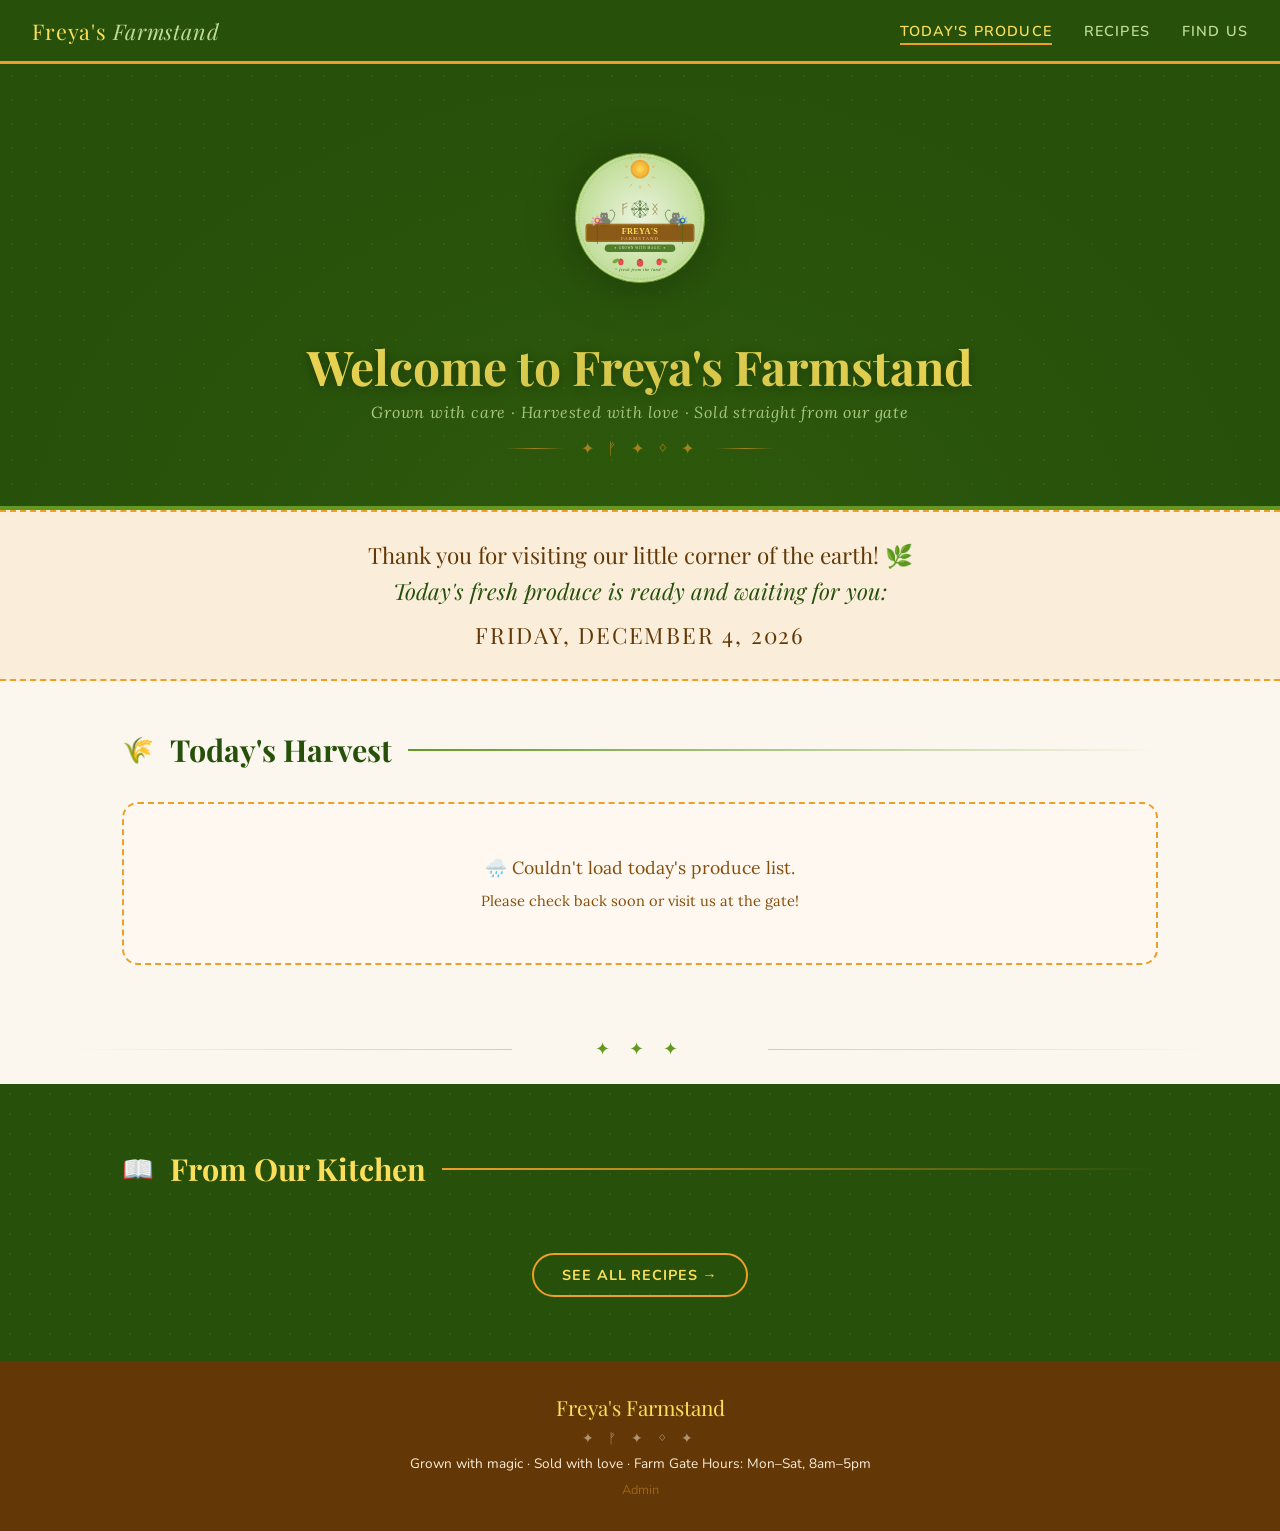
<file: index.html>
<!DOCTYPE html>
<html lang="en">
<head>
<meta charset="UTF-8">
<meta name="viewport" content="width=device-width, initial-scale=1.0">
<title>Freya's Farmstand – Fresh from the Gate</title>
<link rel="stylesheet" href="css/style.css">
<link href="https://fonts.googleapis.com/css2?family=Playfair+Display:ital,wght@0,700;1,400&family=Lora:ital,wght@0,400;0,600;1,400&family=Nunito:wght@400;600;700&display=swap" rel="stylesheet">
</head>
<body>

<!-- NAV -->
<nav>
  <div class="nav-logo">Freya's <span>Farmstand</span></div>
  <button class="nav-toggle" onclick="toggleNav()" aria-label="Menu">☰</button>
  <ul id="nav-links">
    <li><a href="index.html" class="active">Today's Produce</a></li>
    <li><a href="recipes.html">Recipes</a></li>
    <li><a href="find-us.html">Find Us</a></li>
  </ul>
</nav>

<!-- HERO -->
<section class="hero">
  <div class="hero-dots"></div>
  <svg class="hero-logo" viewBox="0 0 680 530" xmlns="http://www.w3.org/2000/svg">
    <defs>
      <radialGradient id="sungrad2" cx="50%" cy="50%" r="50%"><stop offset="0%" stop-color="#FCDE5A"/><stop offset="100%" stop-color="#EF9F27"/></radialGradient>
      <radialGradient id="bggrad2" cx="50%" cy="50%" r="50%"><stop offset="0%" stop-color="#EAF3DE"/><stop offset="100%" stop-color="#C0DD97"/></radialGradient>
    </defs>
    <circle cx="340" cy="258" r="220" fill="url(#bggrad2)" stroke="#639922" stroke-width="3"/>
    <circle cx="340" cy="258" r="208" fill="none" stroke="#639922" stroke-width="1.5" stroke-dasharray="6 5" opacity="0.6"/>
    <circle cx="340" cy="92" r="32" fill="url(#sungrad2)"/>
    <g stroke="#EF9F27" stroke-width="2.5" stroke-linecap="round" opacity="0.85">
      <line x1="340" y1="50" x2="340" y2="42"/><line x1="368" y1="59" x2="374" y2="53"/>
      <line x1="382" y1="85" x2="390" y2="82"/><line x1="382" y1="119" x2="390" y2="122"/>
      <line x1="368" y1="143" x2="374" y2="151"/><line x1="340" y1="150" x2="340" y2="158"/>
      <line x1="312" y1="143" x2="306" y2="151"/><line x1="298" y1="119" x2="290" y2="122"/>
      <line x1="298" y1="85" x2="290" y2="82"/><line x1="312" y1="59" x2="306" y2="53"/>
    </g>
    <circle cx="340" cy="92" r="23" fill="none" stroke="#FCDE5A" stroke-width="1.5" opacity="0.5"/>
    <g fill="#5F5E5A" opacity="0.75">
      <ellipse cx="218" cy="272" rx="22" ry="16"/><ellipse cx="218" cy="252" rx="13" ry="12"/>
      <polygon points="205,248 210,237 215,248"/><polygon points="221,248 226,237 231,248"/>
      <path d="M240,272 Q260,252 252,237 Q246,227 238,232" fill="none" stroke="#5F5E5A" stroke-width="3" stroke-linecap="round"/>
      <circle cx="213" cy="251" r="2" fill="#EAF3DE"/><circle cx="223" cy="251" r="2" fill="#EAF3DE"/>
    </g>
    <g fill="#5F5E5A" opacity="0.75">
      <ellipse cx="462" cy="272" rx="22" ry="16"/><ellipse cx="462" cy="252" rx="13" ry="12"/>
      <polygon points="449,248 454,237 459,248"/><polygon points="465,248 470,237 475,248"/>
      <path d="M440,272 Q420,252 428,237 Q434,227 442,232" fill="none" stroke="#5F5E5A" stroke-width="3" stroke-linecap="round"/>
      <circle cx="457" cy="251" r="2" fill="#EAF3DE"/><circle cx="467" cy="251" r="2" fill="#EAF3DE"/>
    </g>
    <g transform="translate(340,228)" stroke="#27500A" stroke-linecap="round" opacity="0.85">
      <circle cx="0" cy="0" r="28" fill="none" stroke="#27500A" stroke-width="1.8" opacity="0.5"/>
      <circle cx="0" cy="0" r="5" fill="#27500A" opacity="0.6"/>
      <line x1="0" y1="-28" x2="0" y2="28" stroke-width="2"/><line x1="-28" y1="0" x2="28" y2="0" stroke-width="2"/>
      <line x1="-20" y1="-20" x2="20" y2="20" stroke-width="2"/><line x1="20" y1="-20" x2="-20" y2="20" stroke-width="2"/>
      <line x1="0" y1="-28" x2="-6" y2="-18" stroke-width="2"/><line x1="0" y1="-28" x2="6" y2="-18" stroke-width="2"/>
      <line x1="28" y1="0" x2="18" y2="-6" stroke-width="2"/><line x1="28" y1="0" x2="18" y2="6" stroke-width="2"/>
      <line x1="0" y1="28" x2="-6" y2="18" stroke-width="2"/><line x1="0" y1="28" x2="6" y2="18" stroke-width="2"/>
      <line x1="-28" y1="0" x2="-18" y2="-6" stroke-width="2"/><line x1="-28" y1="0" x2="-18" y2="6" stroke-width="2"/>
      <line x1="20" y1="-20" x2="20" y2="-10" stroke-width="1.8"/><line x1="20" y1="20" x2="10" y2="20" stroke-width="1.8"/>
      <line x1="-20" y1="20" x2="-20" y2="10" stroke-width="1.8"/><line x1="-20" y1="-20" x2="-10" y2="-20" stroke-width="1.8"/>
      <circle cx="0" cy="-14" r="2.2" fill="#27500A"/><circle cx="14" cy="0" r="2.2" fill="#27500A"/>
      <circle cx="0" cy="14" r="2.2" fill="#27500A"/><circle cx="-14" cy="0" r="2.2" fill="#27500A"/>
    </g>
    <g stroke="#854F0B" stroke-width="2.2" stroke-linecap="round" opacity="0.75">
      <line x1="282" y1="210" x2="282" y2="246"/><line x1="282" y1="214" x2="296" y2="207"/><line x1="282" y1="226" x2="296" y2="219"/>
    </g>
    <g stroke="#854F0B" stroke-width="2.2" stroke-linecap="round" opacity="0.75">
      <line x1="384" y1="210" x2="398" y2="228"/><line x1="398" y1="210" x2="384" y2="228"/>
      <line x1="384" y1="228" x2="398" y2="246"/><line x1="398" y1="228" x2="384" y2="246"/>
    </g>
    <rect x="155" y="278" width="370" height="62" rx="10" fill="#854F0B" opacity="0.92"/>
    <rect x="158" y="281" width="364" height="56" rx="8" fill="none" stroke="#FCDE5A" stroke-width="1.5" opacity="0.5"/>
    <text x="340" y="314" text-anchor="middle" font-family="Georgia, serif" font-size="28" font-weight="700" fill="#FCDE5A" letter-spacing="1">FREYA'S</text>
    <text x="340" y="334" text-anchor="middle" font-family="Georgia, serif" font-size="17" font-weight="400" fill="#FAC775" letter-spacing="3">FARMSTAND</text>
    <g><line x1="195" y1="276" x2="195" y2="345" stroke="#3B6D11" stroke-width="2" stroke-linecap="round"/>
      <circle cx="195" cy="267" r="10" fill="#D4537E" opacity="0.9"/><circle cx="195" cy="267" r="5" fill="#FCDE5A"/>
      <ellipse cx="195" cy="255" rx="3.5" ry="5" fill="#ED93B1" opacity="0.85"/>
      <ellipse cx="206" cy="259" rx="3.5" ry="5" fill="#ED93B1" opacity="0.85" transform="rotate(45,206,259)"/>
      <ellipse cx="207" cy="271" rx="3.5" ry="5" fill="#ED93B1" opacity="0.85" transform="rotate(90,207,271)"/>
      <ellipse cx="183" cy="280" rx="3.5" ry="5" fill="#ED93B1" opacity="0.85" transform="rotate(-135,183,280)"/>
      <ellipse cx="178" cy="271" rx="3.5" ry="5" fill="#ED93B1" opacity="0.85" transform="rotate(-90,178,271)"/>
      <ellipse cx="181" cy="259" rx="3.5" ry="5" fill="#ED93B1" opacity="0.85" transform="rotate(-45,181,259)"/>
    </g>
    <g><line x1="485" y1="276" x2="485" y2="345" stroke="#3B6D11" stroke-width="2" stroke-linecap="round"/>
      <circle cx="485" cy="267" r="10" fill="#185FA5" opacity="0.85"/><circle cx="485" cy="267" r="5" fill="#FCDE5A"/>
      <ellipse cx="485" cy="255" rx="3.5" ry="5" fill="#85B7EB" opacity="0.9"/>
      <ellipse cx="496" cy="259" rx="3.5" ry="5" fill="#85B7EB" opacity="0.9" transform="rotate(45,496,259)"/>
      <ellipse cx="497" cy="271" rx="3.5" ry="5" fill="#85B7EB" opacity="0.9" transform="rotate(90,497,271)"/>
      <ellipse cx="473" cy="280" rx="3.5" ry="5" fill="#85B7EB" opacity="0.9" transform="rotate(-135,473,280)"/>
      <ellipse cx="468" cy="271" rx="3.5" ry="5" fill="#85B7EB" opacity="0.9" transform="rotate(-90,468,271)"/>
      <ellipse cx="471" cy="259" rx="3.5" ry="5" fill="#85B7EB" opacity="0.9" transform="rotate(-45,471,259)"/>
    </g>
    <rect x="220" y="348" width="240" height="26" rx="13" fill="#3B6D11" opacity="0.85"/>
    <text x="340" y="365" text-anchor="middle" font-family="Georgia, serif" font-size="11" fill="#EAF3DE" letter-spacing="2">✦ GROWN WITH MAGIC ✦</text>
    <g transform="translate(275,400)"><ellipse cx="0" cy="8" rx="9" ry="11" fill="#E24B4A"/><path d="M-3,0 Q0,-8 3,0" fill="#3B6D11"/><circle cx="-3" cy="6" r="1" fill="#FCDE5A" opacity="0.7"/><circle cx="2" cy="10" r="1" fill="#FCDE5A" opacity="0.7"/><circle cx="-1" cy="14" r="1" fill="#FCDE5A" opacity="0.7"/></g>
    <g transform="translate(340,402)"><ellipse cx="0" cy="9" rx="11" ry="13" fill="#E24B4A"/><path d="M-4,0 Q0,-10 4,0" fill="#3B6D11"/><circle cx="-4" cy="7" r="1.2" fill="#FCDE5A" opacity="0.7"/><circle cx="3" cy="12" r="1.2" fill="#FCDE5A" opacity="0.7"/><circle cx="-1" cy="16" r="1.2" fill="#FCDE5A" opacity="0.7"/></g>
    <g transform="translate(405,400)"><ellipse cx="0" cy="8" rx="9" ry="11" fill="#E24B4A"/><path d="M-3,0 Q0,-8 3,0" fill="#3B6D11"/><circle cx="-3" cy="6" r="1" fill="#FCDE5A" opacity="0.7"/><circle cx="2" cy="10" r="1" fill="#FCDE5A" opacity="0.7"/><circle cx="-1" cy="14" r="1" fill="#FCDE5A" opacity="0.7"/></g>
    <ellipse cx="258" cy="404" rx="12" ry="6" fill="#639922" opacity="0.8" transform="rotate(-30,258,404)"/>
    <ellipse cx="422" cy="404" rx="12" ry="6" fill="#639922" opacity="0.8" transform="rotate(30,422,404)"/>
    <text x="340" y="440" text-anchor="middle" font-family="Georgia, serif" font-size="15" font-style="italic" fill="#27500A" letter-spacing="1.5" opacity="0.95">~ fresh from the land ~</text>
  </svg>
  <h1>Welcome to Freya's Farmstand</h1>
  <p class="hero-tagline">Grown with care · Harvested with love · Sold straight from our gate</p>
  <div class="hero-rune-row">
    <div class="rune-divider"></div>
    <span class="rune-sym">✦ ᚠ ✦ ᛜ ✦</span>
    <div class="rune-divider"></div>
  </div>
</section>

<!-- WELCOME BAND -->
<div class="welcome-band">
  <p>Thank you for visiting our little corner of the earth! 🌿<br>
  <em>Today's fresh produce is ready and waiting for you:</em></p>
  <p class="welcome-date" id="today-date"></p>
</div>

<!-- PRODUCE SECTION -->
<main class="section">
  <div class="section-header">
    <span class="section-header-icon">🌾</span>
    <h2>Today's Harvest</h2>
    <div class="section-header-line"></div>
  </div>

  <div id="loading-state" class="loading-state">
    <div class="spinner"></div>
    <p>Fetching today's harvest from the field…</p>
  </div>

  <div id="produce-grid" class="produce-grid" style="display:none;"></div>

  <div id="error-state" class="error-state" style="display:none;">
    <p>🌧️ Couldn't load today's produce list.<br><small>Please check back soon or visit us at the gate!</small></p>
  </div>
</main>

<div class="fancy-divider">✦ ✦ ✦</div>

<!-- RECIPES PREVIEW -->
<div class="recipes-band">
  <div class="section" style="padding-top:1rem;padding-bottom:1rem;">
    <div class="section-header">
      <span class="section-header-icon">📖</span>
      <h2>From Our Kitchen</h2>
      <div class="section-header-line"></div>
    </div>
    <div id="recipe-preview" class="recipe-cards"></div>
    <div style="text-align:center">
      <a href="recipes.html" class="btn-outline">See all recipes →</a>
    </div>
  </div>
</div>

<!-- FOOTER -->
<footer>
  <div class="foot-logo">Freya's Farmstand</div>
  <div class="rune-row">✦ ᚠ ✦ ᛜ ✦</div>
  <p>Grown with magic · Sold with love · Farm Gate Hours: Mon–Sat, 8am–5pm</p>
  <p style="margin-top:0.5rem;opacity:0.6;font-size:0.8rem;">
    <a href="admin/index.html">Admin</a>
  </p>
</footer>

<script src="js/config.js"></script>
<script src="js/sheets.js"></script>
<script src="js/main.js"></script>
</body>
</html>
</file>
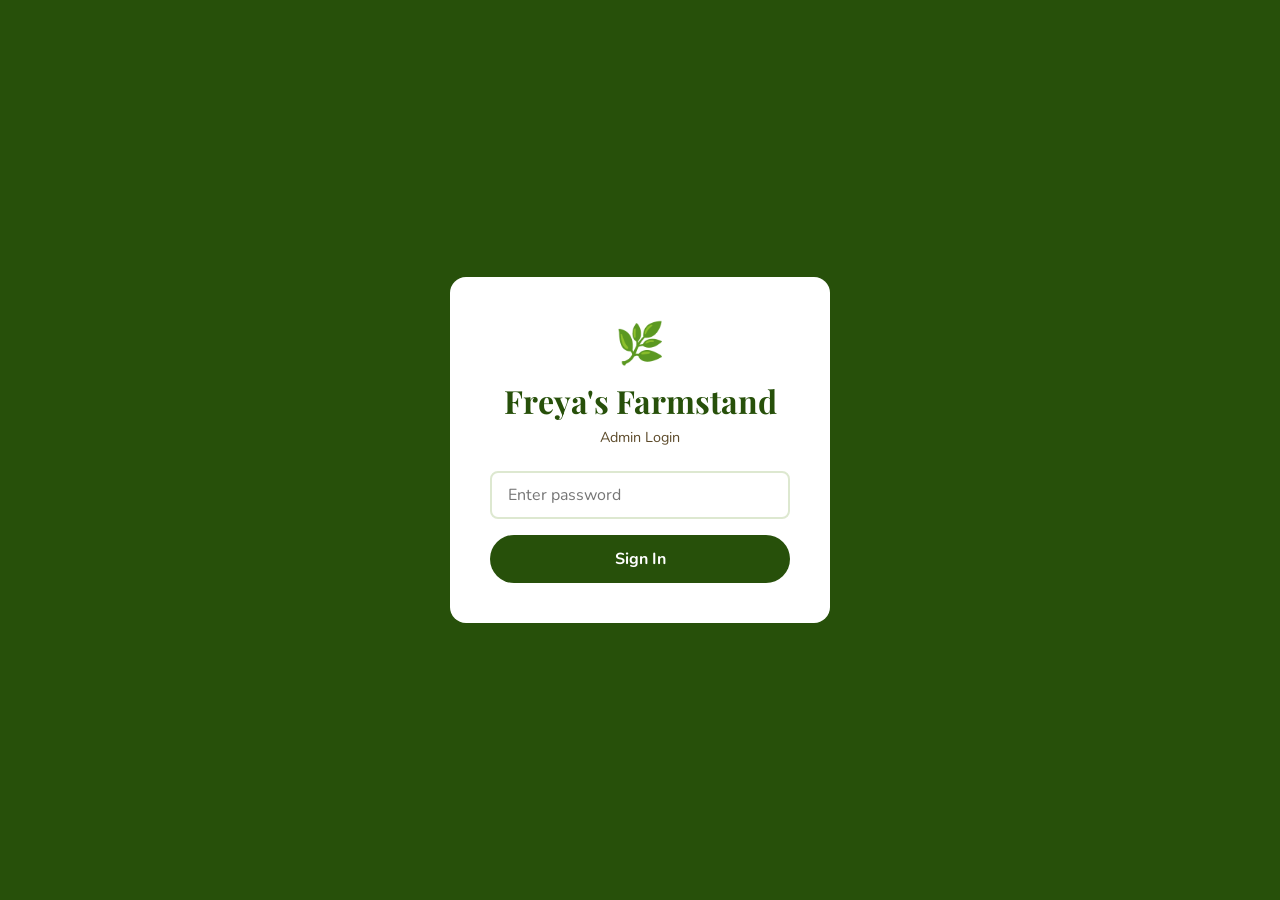
<file: admin/index.html>
<!DOCTYPE html>
<html lang="en">
<head>
<meta charset="UTF-8">
<meta name="viewport" content="width=device-width, initial-scale=1.0">
<title>Admin – Freya's Farmstand</title>
<link rel="stylesheet" href="../css/style.css">
<link href="https://fonts.googleapis.com/css2?family=Playfair+Display:ital,wght@0,700;1,400&family=Lora:ital,wght@0,400;1,400&family=Nunito:wght@400;600;700&display=swap" rel="stylesheet">
</head>
<body class="admin-body">

<!-- LOGIN SCREEN -->
<div id="login-screen" class="login-wrap">
  <div class="login-card">
    <div style="font-size:2.5rem;margin-bottom:0.5rem;">🌿</div>
    <h1>Freya's Farmstand</h1>
    <p>Admin Login</p>
    <input type="password" class="login-field" id="pw-input" placeholder="Enter password" onkeydown="if(event.key==='Enter')doLogin()">
    <button class="login-btn" onclick="doLogin()">Sign In</button>
    <p class="login-error" id="login-error">Incorrect password. Try again.</p>
  </div>
</div>

<!-- ADMIN DASHBOARD -->
<div id="admin-dashboard" style="display:none;">
  <div class="admin-nav">
    <h1>🌿 Farmstand Admin</h1>
    <div style="display:flex;gap:1.5rem;align-items:center;">
      <a href="../index.html" target="_blank">View Website ↗</a>
      <a href="#" onclick="logout()">Log Out</a>
    </div>
  </div>

  <div class="admin-container">

    <div class="admin-tabs">
      <button class="admin-tab active" onclick="switchTab('produce', this)">🌾 Produce List</button>
      <button class="admin-tab" onclick="switchTab('recipes', this)">📖 Recipes</button>
      <button class="admin-tab" onclick="switchTab('setup', this)">⚙️ Setup & Help</button>
    </div>

    <!-- PRODUCE TAB -->
    <div id="tab-produce" class="tab-panel active">
      <div class="admin-section">
        <h2>Manage Today's Produce</h2>
        <p style="color:#666;font-size:0.9rem;margin-bottom:1.5rem;">
          Your produce list is managed directly in your Google Sheet. Use the button below to open it — changes show on the website within a minute.
        </p>
        <a id="produce-sheet-link" href="#" target="_blank" class="btn-primary" style="text-decoration:none;display:inline-block;">
          📊 Open Produce Sheet
        </a>
        <div style="margin-top:2.5rem;">
          <h3 style="font-family:'Playfair Display',serif;color:var(--green-dark);margin-bottom:1rem;font-size:1.1rem;">How to update your produce list:</h3>
          <ol style="padding-left:1.5rem;line-height:2.2;color:#555;font-size:0.92rem;">
            <li>Click <strong>Open Produce Sheet</strong> above</li>
            <li>Find the row for the item you want to change</li>
            <li>In the <strong>Status</strong> column, type one of: <code>Available</code>, <code>Limited</code>, or <code>Unavailable</code></li>
            <li>To add new produce, add a new row with Name, Description, Emoji, and Status</li>
            <li>Save the sheet — your website updates automatically!</li>
          </ol>
        </div>
        <div style="margin-top:2rem;padding:1.2rem;background:var(--amber-pale);border-radius:10px;border:1px dashed var(--amber);">
          <strong style="color:var(--brown-dark);">💡 Tip:</strong>
          <span style="color:var(--text-mid);font-size:0.9rem;">
            Bookmark the Google Sheet on your phone — then every morning you can quickly update what's available before customers arrive!
          </span>
        </div>
      </div>
    </div>

    <!-- RECIPES TAB -->
    <div id="tab-recipes" class="tab-panel">
      <div class="admin-section">
        <h2>Manage Recipes</h2>
        <p style="color:#666;font-size:0.9rem;margin-bottom:1.5rem;">
          Recipes are stored in your Google Sheet on the Recipes tab. Open it below to add or edit recipes.
        </p>
        <a id="recipes-sheet-link" href="#" target="_blank" class="btn-primary" style="text-decoration:none;display:inline-block;">
          📊 Open Recipes Sheet
        </a>
        <div style="margin-top:2.5rem;">
          <h3 style="font-family:'Playfair Display',serif;color:var(--green-dark);margin-bottom:1rem;font-size:1.1rem;">How to add a recipe:</h3>
          <ol style="padding-left:1.5rem;line-height:2.2;color:#555;font-size:0.92rem;">
            <li>Click <strong>Open Recipes Sheet</strong> and go to the <strong>Recipes</strong> tab</li>
            <li>Add a new row at the bottom</li>
            <li>Fill in: <strong>Title</strong>, <strong>Tag</strong> (e.g. "🍓 Strawberries"), <strong>Description</strong>, <strong>Time</strong>, <strong>Serves</strong></li>
            <li>For ingredients, separate each one with a pipe <strong>|</strong> character<br>
              <em>Example:</em> <code>500g strawberries|1 cup sugar|8 basil leaves</code></li>
            <li>For steps, also separate with a pipe <strong>|</strong><br>
              <em>Example:</em> <code>Hull strawberries|Combine with sugar|Simmer 25 min</code></li>
            <li>The recipe appears on the website straight away!</li>
          </ol>
        </div>
      </div>
    </div>

    <!-- SETUP TAB -->
    <div id="tab-setup" class="tab-panel">
      <div class="admin-section">
        <h2>⚙️ Configuration</h2>
        <p style="color:#666;font-size:0.9rem;margin-bottom:1.5rem;">
          Your website settings are in the file <code>js/config.js</code> on GitHub.
        </p>
        <div style="background:#f8fdf3;border:2px solid var(--green-soft);border-radius:10px;padding:1.5rem;margin-bottom:1.5rem;">
          <h3 style="color:var(--green-dark);margin-bottom:0.8rem;font-size:1rem;">Current Settings</h3>
          <table style="width:100%;font-size:0.88rem;border-collapse:collapse;">
            <tr><td style="padding:0.4rem;color:#888;width:40%;">Sheet ID</td><td id="cfg-sheet-id" style="padding:0.4rem;font-family:monospace;word-break:break-all;"></td></tr>
            <tr><td style="padding:0.4rem;color:#888;">Site URL</td><td id="cfg-site-url" style="padding:0.4rem;font-family:monospace;font-size:0.8rem;word-break:break-all;"></td></tr>
            <tr><td style="padding:0.4rem;color:#888;">Farm Address</td><td id="cfg-address" style="padding:0.4rem;"></td></tr>
            <tr><td style="padding:0.4rem;color:#888;">Opening Hours</td><td id="cfg-hours" style="padding:0.4rem;"></td></tr>
          </table>
        </div>
        <p style="font-size:0.88rem;color:#888;">
          To change settings, go to your GitHub repo, click <code>js/config.js</code>, then click the pencil ✏️ icon to edit.
        </p>
      </div>
      <div class="admin-section">
        <h2>🔐 Change Password</h2>
        <p style="color:#666;font-size:0.9rem;">
          Your admin password is set in <code>js/config.js</code> — change the <code>ADMIN_PASSWORD</code> value there and commit the change.
          <br><br>
          <strong>Important:</strong> This is a simple password system suitable for a small farmstand website.
        </p>
      </div>
    </div>

  </div>
</div>

<script src="../js/config.js"></script>
<script>
const SESSION_KEY = 'ff_admin_auth';

function doLogin() {
  const pw = document.getElementById('pw-input').value;
  if (pw === CONFIG.ADMIN_PASSWORD) {
    sessionStorage.setItem(SESSION_KEY, '1');
    showDashboard();
  } else {
    document.getElementById('login-error').style.display = 'block';
    document.getElementById('pw-input').value = '';
    document.getElementById('pw-input').focus();
  }
}

function logout() {
  sessionStorage.removeItem(SESSION_KEY);
  location.reload();
}

function showDashboard() {
  document.getElementById('login-screen').style.display = 'none';
  document.getElementById('admin-dashboard').style.display = 'block';
  document.getElementById('cfg-sheet-id').textContent = CONFIG.SHEET_ID;
  document.getElementById('cfg-site-url').textContent = CONFIG.SITE_URL;
  document.getElementById('cfg-address').textContent = CONFIG.FARM_ADDRESS;
  document.getElementById('cfg-hours').textContent = CONFIG.FARM_HOURS;
  const sheetBase = 'https://docs.google.com/spreadsheets/d/' + CONFIG.SHEET_ID;
  document.getElementById('produce-sheet-link').href = sheetBase + '/edit#gid=0';
  document.getElementById('recipes-sheet-link').href = sheetBase + '/edit';
}

function switchTab(name, btn) {
  document.querySelectorAll('.tab-panel').forEach(p => p.classList.remove('active'));
  document.querySelectorAll('.admin-tab').forEach(t => t.classList.remove('active'));
  document.getElementById('tab-' + name).classList.add('active');
  btn.classList.add('active');
}

if (sessionStorage.getItem(SESSION_KEY) === '1') {
  showDashboard();
}
</script>
</body>
</html>
</file>
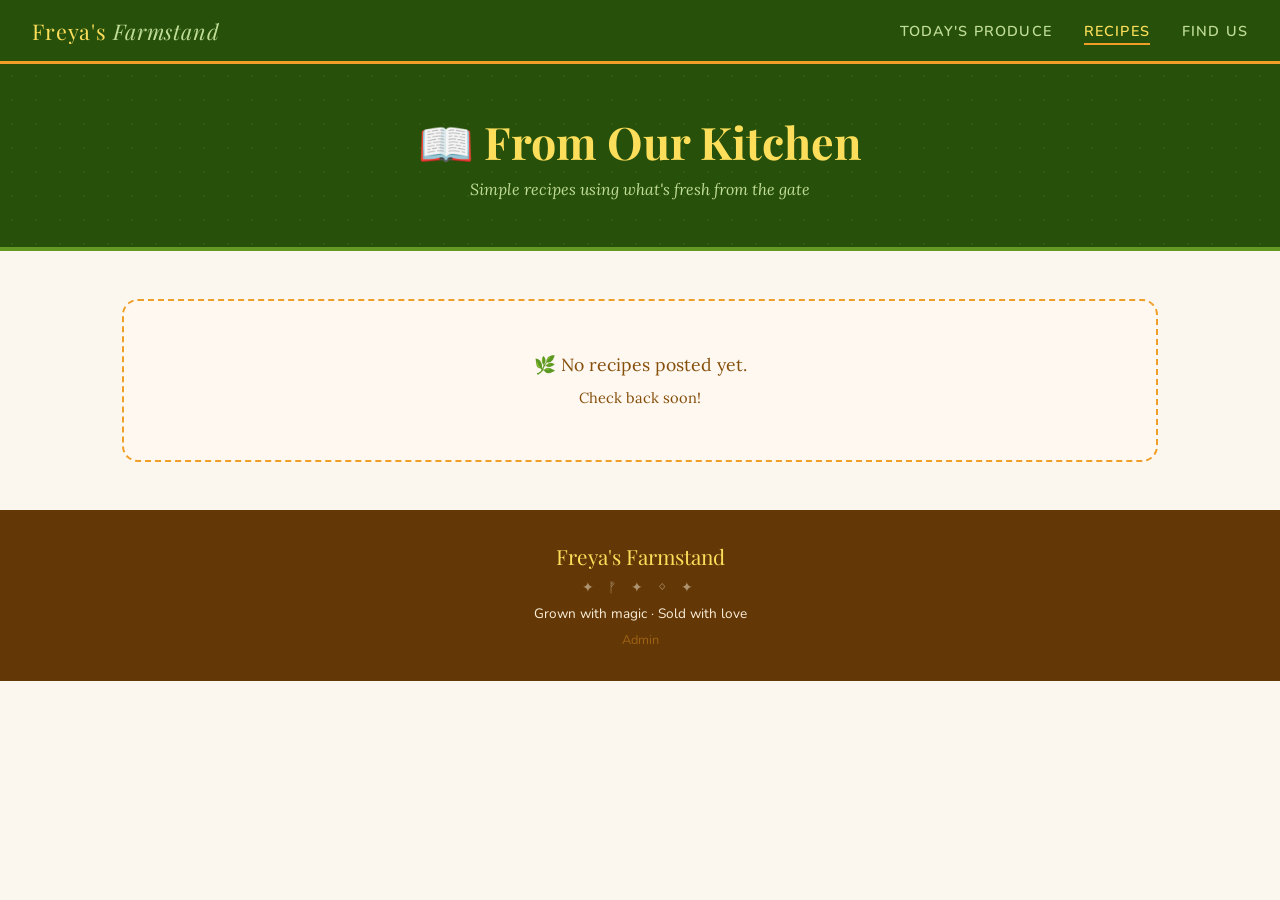
<file: recipes.html>
<!DOCTYPE html>
<html lang="en">
<head>
<meta charset="UTF-8">
<meta name="viewport" content="width=device-width, initial-scale=1.0">
<title>Recipes – Freya's Farmstand</title>
<link rel="stylesheet" href="css/style.css">
<link href="https://fonts.googleapis.com/css2?family=Playfair+Display:ital,wght@0,700;1,400&family=Lora:ital,wght@0,400;0,600;1,400&family=Nunito:wght@400;600;700&display=swap" rel="stylesheet">
</head>
<body>

<nav>
  <div class="nav-logo">Freya's <span>Farmstand</span></div>
  <button class="nav-toggle" onclick="toggleNav()" aria-label="Menu">☰</button>
  <ul id="nav-links">
    <li><a href="index.html">Today's Produce</a></li>
    <li><a href="recipes.html" class="active">Recipes</a></li>
    <li><a href="find-us.html">Find Us</a></li>
  </ul>
</nav>

<div class="page-hero">
  <h1>📖 From Our Kitchen</h1>
  <p>Simple recipes using what's fresh from the gate</p>
</div>

<main class="section">
  <div id="loading-state" class="loading-state">
    <div class="spinner"></div>
    <p>Gathering recipes…</p>
  </div>
  <div id="recipes-grid" class="recipes-page-grid" style="display:none;"></div>
  <div id="error-state" class="error-state" style="display:none;">
    <p>🌿 No recipes posted yet.<br><small>Check back soon!</small></p>
  </div>
</main>

<footer>
  <div class="foot-logo">Freya's Farmstand</div>
  <div class="rune-row">✦ ᚠ ✦ ᛜ ✦</div>
  <p>Grown with magic · Sold with love</p>
  <p style="margin-top:0.5rem;opacity:0.6;font-size:0.8rem;"><a href="admin/index.html">Admin</a></p>
</footer>

<script src="js/config.js"></script>
<script src="js/sheets.js"></script>
<script>
function toggleNav() { document.getElementById('nav-links').classList.toggle('open'); }

function renderRecipes(recipes) {
  const grid = document.getElementById('recipes-grid');
  document.getElementById('loading-state').style.display = 'none';

  if (!recipes || recipes.length === 0) {
    document.getElementById('error-state').style.display = 'block';
    return;
  }

  grid.innerHTML = recipes.map(r => {
    const ingredients = (r.ingredients || '').split('|').filter(Boolean);
    const steps = (r.steps || '').split('|').filter(Boolean);
    return `
      <div class="recipe-full-card">
        <div class="recipe-full-header">
          <div class="recipe-full-tag">${r.tag || r.category || '🌿 Farm Fresh'}</div>
          <h3>${r.title || r.name || 'Recipe'}</h3>
          <div class="recipe-meta-bar" style="color:var(--green-soft)">
            ${r.time ? `<span>⏱ ${r.time}</span>` : ''}
            ${r.serves ? `<span>🍽 ${r.serves}</span>` : ''}
          </div>
        </div>
        <div class="recipe-full-body">
          ${r.description ? `<p>${r.description}</p>` : ''}
          ${ingredients.length > 0 ? `
            <div class="recipe-ingredients">
              <h4>Ingredients</h4>
              <ul>${ingredients.map(i => `<li>${i.trim()}</li>`).join('')}</ul>
            </div>` : ''}
          ${steps.length > 0 ? `
            <div class="recipe-steps" style="margin-top:1rem;">
              <h4>Method</h4>
              <ol>${steps.map(s => `<li>${s.trim()}</li>`).join('')}</ol>
            </div>` : ''}
        </div>
      </div>
    `;
  }).join('');
  grid.style.display = 'grid';
}

async function load() {
  try {
    const recipes = await SHEETS.fetchRecipes();
    renderRecipes(recipes);
  } catch(e) {
    document.getElementById('loading-state').style.display = 'none';
    document.getElementById('error-state').style.display = 'block';
  }
}

if (CONFIG.SHEET_ID && CONFIG.SHEET_ID !== 'YOUR_SHEET_ID_HERE') {
  load();
} else {
  renderRecipes([
    { tag: '🍓 Strawberries', title: 'Strawberry & Basil Jam', description: 'A simple, fragrant preserve that captures the taste of summer in every jar. Uses just three ingredients from today\'s stand.', time: '45 min', serves: 'Makes 3 jars', ingredients: '500g fresh strawberries|1 cup sugar|8 fresh basil leaves', steps: 'Hull and halve the strawberries.|Combine with sugar in a heavy pot. Let sit 20 minutes.|Bring to a boil, stirring, then simmer 25 min until thick.|Stir in torn basil leaves off the heat.|Pour into sterilised jars and seal.' },
    { tag: '🥕 Heritage Carrots', title: 'Roasted Rainbow Carrot Salad', description: 'Honey-glazed heritage carrots over whipped feta with dukkah and fresh herbs.', time: '30 min', serves: 'Serves 4', ingredients: '600g rainbow carrots|2 tbsp honey|2 tbsp olive oil|200g feta|2 tbsp dukkah|Fresh herbs to serve', steps: 'Preheat oven to 200°C. Halve carrots lengthways.|Toss with honey and oil, season well.|Roast 20–25 min until caramelised.|Whip feta with a splash of olive oil until smooth.|Spread feta on a plate, top with carrots, dukkah and herbs.' },
    { tag: '🌽 Sweet Corn', title: 'Summer Corn Fritters', description: 'Crispy golden fritters with fresh corn, zucchini and spring onion.', time: '20 min', serves: 'Serves 2–3', ingredients: '2 ears fresh corn (kernels cut off)|1 small zucchini, grated|3 spring onions, sliced|2 eggs|½ cup flour|Salt and pepper|Oil for frying', steps: 'Squeeze moisture from grated zucchini in a tea towel.|Mix corn, zucchini, onions, eggs and flour. Season well.|Heat oil in a pan over medium-high heat.|Drop spoonfuls into pan, flatten slightly.|Cook 2–3 min each side until golden. Serve with sour cream.' },
  ]);
}
</script>
</body>
</html>
</file>
<file: css/style.css>
/* ── CSS VARIABLES ── */
:root {
  --green-dark: #27500A;
  --green-mid: #3B6D11;
  --green-light: #639922;
  --green-pale: #EAF3DE;
  --green-soft: #C0DD97;
  --amber: #EF9F27;
  --amber-light: #FCDE5A;
  --amber-pale: #FAEEDA;
  --brown: #854F0B;
  --brown-dark: #633806;
  --pink: #D4537E;
  --pink-light: #ED93B1;
  --cream: #FBF7EE;
  --text: #2C2318;
  --text-mid: #5C4A2A;
  --red: #E24B4A;
}
* { margin: 0; padding: 0; box-sizing: border-box; }
body { font-family: 'Lora', serif; background: var(--cream); color: var(--text); overflow-x: hidden; }
nav { background: var(--green-dark); padding: 0 2rem; display: flex; align-items: center; justify-content: space-between; height: 64px; position: sticky; top: 0; z-index: 100; border-bottom: 3px solid var(--amber); }
.nav-logo { font-family: 'Playfair Display', serif; font-size: 1.35rem; color: var(--amber-light); letter-spacing: 0.04em; text-decoration: none; }
.nav-logo span { font-style: italic; color: var(--green-soft); }
nav ul { list-style: none; display: flex; gap: 2rem; }
nav ul li a { color: var(--green-soft); text-decoration: none; font-family: 'Nunito', sans-serif; font-size: 0.9rem; font-weight: 600; letter-spacing: 0.08em; text-transform: uppercase; transition: color 0.2s; padding-bottom: 2px; }
nav ul li a:hover { color: var(--amber-light); }
nav ul li a.active { color: var(--amber-light); border-bottom: 2px solid var(--amber); }
.nav-toggle { display: none; background: none; border: none; color: var(--amber-light); font-size: 1.5rem; cursor: pointer; }
.hero { background: var(--green-dark); position: relative; overflow: hidden; padding: 3.5rem 2rem 3rem; text-align: center; border-bottom: 4px solid var(--green-light); }
.hero::before { content: ''; position: absolute; inset: 0; background: radial-gradient(ellipse at 50% 120%, #3B6D1155 0%, transparent 70%); pointer-events: none; }
.hero-dots { position: absolute; inset: 0; pointer-events: none; opacity: 0.07; background-image: radial-gradient(circle, #C0DD97 1px, transparent 1px); background-size: 24px 24px; }
.hero-logo { width: 200px; height: 200px; margin: 0 auto 1.2rem; display: block; filter: drop-shadow(0 4px 24px #00000044); animation: floatLogo 5s ease-in-out infinite; }
@keyframes floatLogo { 0%,100% { transform: translateY(0); } 50% { transform: translateY(-8px); } }
.hero h1 { font-family: 'Playfair Display', serif; font-size: clamp(1.8rem, 5vw, 3rem); color: var(--amber-light); line-height: 1.15; margin-bottom: 0.5rem; text-shadow: 0 2px 12px #00000066; }
.hero-tagline { font-family: 'Lora', serif; font-style: italic; color: var(--green-soft); font-size: 1rem; letter-spacing: 0.05em; margin-bottom: 0.3rem; }
.hero-rune-row { display: flex; justify-content: center; align-items: center; gap: 1rem; margin-top: 1rem; opacity: 0.6; }
.rune-divider { height: 1px; width: 60px; background: linear-gradient(to right, transparent, var(--amber), transparent); }
.rune-sym { color: var(--amber); font-size: 1rem; letter-spacing: 0.3em; }
.welcome-band { background: var(--amber-pale); border-top: 2px dashed var(--amber); border-bottom: 2px dashed var(--amber); text-align: center; padding: 1.6rem 2rem; }
.welcome-band p { font-family: 'Playfair Display', serif; font-size: clamp(1rem, 3vw, 1.4rem); color: var(--brown-dark); line-height: 1.6; }
.welcome-band p em { color: var(--green-dark); font-style: italic; }
.welcome-date { font-family: 'Nunito', sans-serif; font-size: 0.85rem; color: var(--text-mid); margin-top: 0.5rem; letter-spacing: 0.08em; text-transform: uppercase; }
.section { max-width: 1100px; margin: 0 auto; padding: 3rem 2rem; }
.section-header { display: flex; align-items: center; gap: 1rem; margin-bottom: 2rem; }
.section-header h2 { font-family: 'Playfair Display', serif; font-size: 1.9rem; color: var(--green-dark); white-space: nowrap; }
.section-header-line { flex: 1; height: 2px; background: linear-gradient(to right, var(--green-light), transparent); }
.section-header-icon { font-size: 1.6rem; }
.loading-state { text-align: center; padding: 3rem; color: var(--text-mid); font-style: italic; }
.spinner { width: 40px; height: 40px; border: 4px solid var(--green-soft); border-top-color: var(--green-dark); border-radius: 50%; margin: 0 auto 1rem; animation: spin 0.9s linear infinite; }
@keyframes spin { to { transform: rotate(360deg); } }
.error-state { text-align: center; padding: 3rem; background: #fff8f0; border: 2px dashed var(--amber); border-radius: 16px; color: var(--brown); font-family: 'Lora', serif; font-size: 1.1rem; line-height: 1.8; }
.produce-grid { display: grid; grid-template-columns: repeat(auto-fill, minmax(190px, 1fr)); gap: 1.4rem; }
.produce-card { background: #fff; border: 2px solid var(--green-soft); border-radius: 16px; padding: 1.4rem 1.2rem 1.2rem; text-align: center; position: relative; transition: transform 0.22s, box-shadow 0.22s; overflow: hidden; animation: fadeUp 0.5s ease both; }
.produce-card::before { content: ''; position: absolute; top: 0; left: 0; right: 0; height: 5px; background: linear-gradient(90deg, var(--green-light), var(--amber-light)); }
.produce-card:hover { transform: translateY(-5px); box-shadow: 0 12px 32px #27500A22; }
.produce-emoji { font-size: 2.6rem; margin-bottom: 0.5rem; display: block; }
.produce-name { font-family: 'Playfair Display', serif; font-size: 1.05rem; color: var(--green-dark); font-weight: 700; margin-bottom: 0.2rem; }
.produce-desc { font-family: 'Nunito', sans-serif; font-size: 0.8rem; color: var(--text-mid); line-height: 1.5; }
.produce-badge { display: inline-block; margin-top: 0.6rem; background: var(--green-pale); color: var(--green-dark); font-family: 'Nunito', sans-serif; font-size: 0.72rem; font-weight: 700; padding: 0.2rem 0.7rem; border-radius: 99px; letter-spacing: 0.05em; border: 1px solid var(--green-soft); }
.produce-badge.limited { background: var(--amber-pale); color: var(--brown); border-color: var(--amber); }
.produce-badge.unavailable { background: #fef2f2; color: #7f1d1d; border-color: #fca5a5; }
@keyframes fadeUp { from { opacity: 0; transform: translateY(20px); } to { opacity: 1; transform: translateY(0); } }
.fancy-divider { text-align: center; position: relative; margin: 0.5rem 0; color: var(--green-light); font-size: 1.1rem; letter-spacing: 0.4em; padding: 1rem 0; }
.fancy-divider::before, .fancy-divider::after { content: ''; position: absolute; top: 50%; width: 35%; height: 1px; }
.fancy-divider::before { left: 5%; background: linear-gradient(to right, transparent, var(--green-soft)); }
.fancy-divider::after { right: 5%; background: linear-gradient(to left, transparent, var(--green-soft)); }
.recipes-band { background: var(--green-dark); padding: 3rem 2rem; position: relative; overflow: hidden; }
.recipes-band::before { content: ''; position: absolute; inset: 0; background-image: radial-gradient(circle, #C0DD9711 1px, transparent 1px); background-size: 20px 20px; pointer-events: none; }
.recipes-band .section-header h2 { color: var(--amber-light); }
.recipes-band .section-header-line { background: linear-gradient(to right, var(--amber), transparent); }
.recipe-cards { display: grid; grid-template-columns: repeat(auto-fill, minmax(280px, 1fr)); gap: 1.4rem; max-width: 1100px; margin: 0 auto 2rem; }
.recipe-card { background: #ffffff0f; border: 1px solid #ffffff22; border-radius: 14px; padding: 1.5rem; transition: background 0.2s; text-decoration: none; display: block; }
.recipe-card:hover { background: #ffffff18; }
.recipe-tag { font-family: 'Nunito', sans-serif; font-size: 0.72rem; font-weight: 700; text-transform: uppercase; letter-spacing: 0.1em; color: var(--amber); margin-bottom: 0.5rem; }
.recipe-card h3 { font-family: 'Playfair Display', serif; font-size: 1.15rem; color: var(--amber-light); margin-bottom: 0.4rem; }
.recipe-card p { font-family: 'Lora', serif; font-size: 0.88rem; color: var(--green-soft); line-height: 1.65; }
.recipe-meta { display: flex; gap: 1rem; margin-top: 0.8rem; font-family: 'Nunito', sans-serif; font-size: 0.78rem; color: var(--green-light); }
.recipes-page-grid { display: grid; grid-template-columns: repeat(auto-fill, minmax(320px, 1fr)); gap: 2rem; }
.recipe-full-card { background: #fff; border: 2px solid var(--green-soft); border-radius: 16px; overflow: hidden; transition: transform 0.2s, box-shadow 0.2s; }
.recipe-full-card:hover { transform: translateY(-4px); box-shadow: 0 12px 32px #27500A22; }
.recipe-full-header { background: var(--green-dark); padding: 1.5rem; }
.recipe-full-tag { font-family: 'Nunito', sans-serif; font-size: 0.72rem; font-weight: 700; text-transform: uppercase; letter-spacing: 0.1em; color: var(--amber); margin-bottom: 0.4rem; }
.recipe-full-card h3 { font-family: 'Playfair Display', serif; font-size: 1.3rem; color: var(--amber-light); }
.recipe-full-body { padding: 1.5rem; }
.recipe-full-body p { font-size: 0.95rem; line-height: 1.7; color: var(--text-mid); margin-bottom: 1rem; }
.recipe-ingredients h4, .recipe-steps h4 { font-family: 'Playfair Display', serif; color: var(--green-dark); margin-bottom: 0.5rem; font-size: 1rem; }
.recipe-ingredients ul { padding-left: 1.2rem; font-size: 0.88rem; line-height: 1.9; color: var(--text-mid); }
.recipe-steps ol { padding-left: 1.2rem; font-size: 0.88rem; line-height: 1.9; color: var(--text-mid); margin-top: 0.5rem; }
.recipe-meta-bar { display: flex; gap: 1rem; flex-wrap: wrap; margin: 0.8rem 0; font-family: 'Nunito', sans-serif; font-size: 0.8rem; color: var(--green-mid); }
.find-us-grid { display: grid; grid-template-columns: 1fr 1fr; gap: 2rem; }
.info-card { background: #fff; border: 2px solid var(--green-soft); border-radius: 16px; padding: 2rem; }
.info-card h3 { font-family: 'Playfair Display', serif; color: var(--green-dark); font-size: 1.3rem; margin-bottom: 1rem; }
.info-card p, .info-card li { font-size: 0.95rem; line-height: 1.8; color: var(--text-mid); }
.info-card ul { padding-left: 1.2rem; }
.qr-section { text-align: center; background: var(--green-dark); padding: 3rem 2rem; }
.qr-section h2 { font-family: 'Playfair Display', serif; color: var(--amber-light); font-size: 1.8rem; margin-bottom: 0.5rem; }
.qr-section p { color: var(--green-soft); font-style: italic; margin-bottom: 1.5rem; }
#qr-code { background: #fff; padding: 1rem; border-radius: 12px; display: inline-block; }
.qr-print-btn { display: inline-block; margin-top: 1.5rem; background: var(--amber); color: var(--green-dark); padding: 0.7rem 2rem; border-radius: 99px; font-family: 'Nunito', sans-serif; font-weight: 700; font-size: 0.95rem; cursor: pointer; border: none; letter-spacing: 0.05em; transition: background 0.2s; }
.qr-print-btn:hover { background: var(--amber-light); }
.btn-outline { display: inline-block; border: 2px solid var(--amber); color: var(--amber-light); padding: 0.6rem 1.8rem; border-radius: 99px; font-family: 'Nunito', sans-serif; font-weight: 700; font-size: 0.9rem; letter-spacing: 0.06em; text-transform: uppercase; cursor: pointer; transition: background 0.2s, color 0.2s; background: transparent; text-decoration: none; }
.btn-outline:hover { background: var(--amber); color: var(--green-dark); }
.admin-body { background: #f0f4f0; font-family: 'Nunito', sans-serif; }
.admin-nav { background: var(--green-dark); padding: 1rem 2rem; display: flex; justify-content: space-between; align-items: center; }
.admin-nav h1 { font-family: 'Playfair Display', serif; color: var(--amber-light); font-size: 1.3rem; }
.admin-nav a { color: var(--green-soft); text-decoration: none; font-size: 0.9rem; }
.admin-container { max-width: 1000px; margin: 0 auto; padding: 2rem; }
.admin-section { background: #fff; border-radius: 12px; padding: 2rem; margin-bottom: 2rem; border: 1px solid #dde8d0; }
.admin-section h2 { font-family: 'Playfair Display', serif; color: var(--green-dark); margin-bottom: 1.5rem; font-size: 1.4rem; padding-bottom: 0.5rem; border-bottom: 2px solid var(--green-pale); }
.form-group { display: flex; flex-direction: column; gap: 0.4rem; }
.form-group label { font-size: 0.82rem; font-weight: 700; color: var(--green-dark); text-transform: uppercase; letter-spacing: 0.06em; }
.form-group input, .form-group select, .form-group textarea { padding: 0.6rem 0.9rem; border: 2px solid #dde8d0; border-radius: 8px; font-family: 'Nunito', sans-serif; font-size: 0.95rem; color: var(--text); background: #fafff6; transition: border-color 0.2s; }
.form-group input:focus, .form-group select:focus, .form-group textarea:focus { outline: none; border-color: var(--green-light); }
.btn-primary { background: var(--green-mid); color: #fff; padding: 0.65rem 1.8rem; border: none; border-radius: 99px; font-family: 'Nunito', sans-serif; font-weight: 700; font-size: 0.95rem; cursor: pointer; letter-spacing: 0.04em; transition: background 0.2s; }
.btn-primary:hover { background: var(--green-dark); }
.login-wrap { min-height: 100vh; display: flex; align-items: center; justify-content: center; background: var(--green-dark); }
.login-card { background: #fff; border-radius: 16px; padding: 2.5rem; width: 100%; max-width: 380px; text-align: center; }
.login-card h1 { font-family: 'Playfair Display', serif; color: var(--green-dark); margin-bottom: 0.3rem; }
.login-card p { color: var(--text-mid); font-size: 0.9rem; margin-bottom: 1.5rem; }
.login-field { width: 100%; padding: 0.7rem 1rem; border: 2px solid #dde8d0; border-radius: 8px; font-size: 1rem; margin-bottom: 1rem; font-family: 'Nunito', sans-serif; }
.login-field:focus { outline: none; border-color: var(--green-light); }
.login-btn { width: 100%; padding: 0.8rem; background: var(--green-dark); color: #fff; border: none; border-radius: 99px; font-family: 'Nunito', sans-serif; font-weight: 700; font-size: 1rem; cursor: pointer; transition: background 0.2s; }
.login-btn:hover { background: var(--green-mid); }
.login-error { color: #dc2626; font-size: 0.85rem; margin-top: 0.5rem; display: none; }
.admin-tabs { display: flex; gap: 0.5rem; margin-bottom: 2rem; }
.admin-tab { padding: 0.5rem 1.2rem; border-radius: 99px; border: 2px solid var(--green-soft); background: transparent; color: var(--green-dark); font-family: 'Nunito', sans-serif; font-weight: 700; font-size: 0.88rem; cursor: pointer; transition: all 0.2s; }
.admin-tab.active { background: var(--green-dark); color: #fff; border-color: var(--green-dark); }
.tab-panel { display: none; }
.tab-panel.active { display: block; }
footer { background: var(--brown-dark); color: var(--amber-pale); text-align: center; padding: 2rem; font-family: 'Nunito', sans-serif; font-size: 0.85rem; }
.foot-logo { font-family: 'Playfair Display', serif; font-size: 1.3rem; color: var(--amber-light); margin-bottom: 0.5rem; }
.rune-row { opacity: 0.5; letter-spacing: 0.4em; margin: 0.4rem 0; }
footer a { color: var(--amber); text-decoration: none; opacity: 0.7; }
footer a:hover { opacity: 1; }
.page-hero { background: var(--green-dark); padding: 3rem 2rem; text-align: center; border-bottom: 4px solid var(--green-light); position: relative; overflow: hidden; }
.page-hero::before { content: ''; position: absolute; inset: 0; background-image: radial-gradient(circle, #C0DD9711 1px, transparent 1px); background-size: 24px 24px; pointer-events: none; }
.page-hero h1 { font-family: 'Playfair Display', serif; font-size: clamp(1.8rem, 4vw, 2.8rem); color: var(--amber-light); margin-bottom: 0.5rem; }
.page-hero p { font-style: italic; color: var(--green-soft); font-size: 1rem; }
@media (max-width: 700px) {
  .nav-toggle { display: block; }
  nav ul { display: none; flex-direction: column; position: absolute; top: 64px; left: 0; right: 0; background: var(--green-dark); padding: 1rem 2rem 1.5rem; gap: 1rem; border-bottom: 3px solid var(--amber); }
  nav ul.open { display: flex; }
  .find-us-grid { grid-template-columns: 1fr; }
}
</file>
